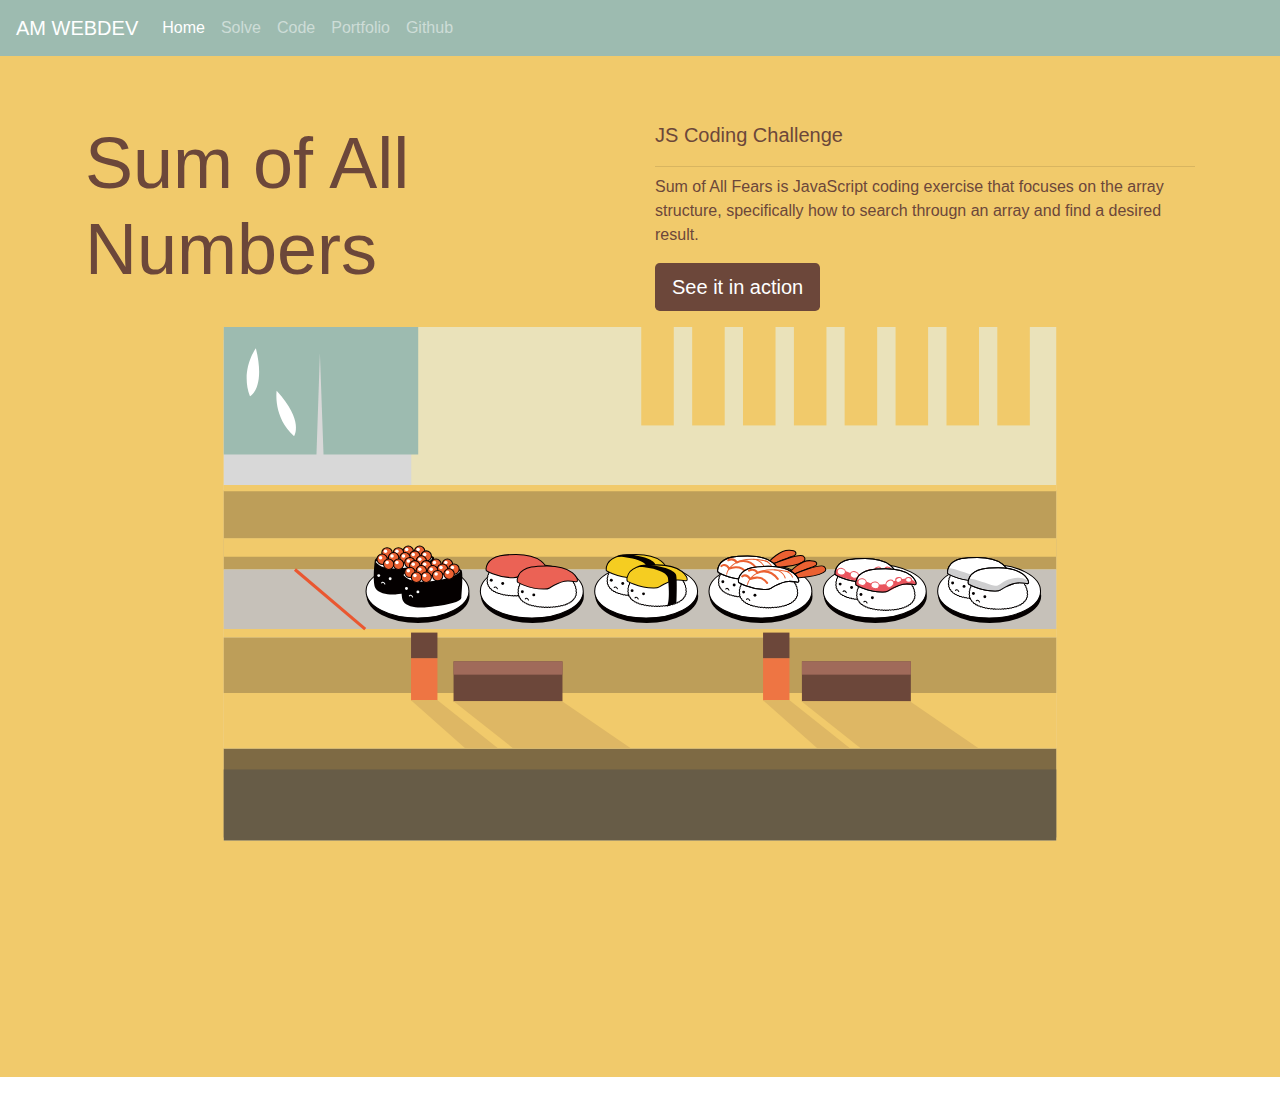
<file: index.html>
<!doctype html>
<html lang="en">

<head>
 <title>Sum of All Numbers</title>
 <!-- Required meta tags -->
 <meta charset="utf-8">
 <meta name="viewport" content="width=device-width, initial-scale=1, shrink-to-fit=no">

 <!-- Bootstrap CSS -->
 <link rel="stylesheet" href="https://stackpath.bootstrapcdn.com/bootstrap/4.3.1/css/bootstrap.min.css"
  integrity="sha384-ggOyR0iXCbMQv3Xipma34MD+dH/1fQ784/j6cY/iJTQUOhcWr7x9JvoRxT2MZw1T" crossorigin="anonymous">
 <link rel="stylesheet" href="css/siteStyle.css">
</head>

<body>

 <nav class="navbar navbar-expand-sm navbar-dark">
  <a class="navbar-brand" href="index.html">AM WEBDEV</a>
  <button class="navbar-toggler d-lg-none" type="button" data-toggle="collapse" data-target="#collapsibleNavId"
   aria-controls="collapsibleNavId" aria-expanded="false" aria-label="Toggle navigation"></button>
  <div class="collapse navbar-collapse" id="collapsibleNavId">
   <ul class="navbar-nav mr-auto mt-2 mt-lg-0">
    <li class="nav-item active">
     <a class="nav-link" href="index.html">Home <span class="sr-only">(current)</span></a>
    </li>
    <li class="nav-item">
     <a class="nav-link" href="solve.html">Solve</a>
    </li>
    <li class="nav-item">
     <a class="nav-link" href="code.html">Code</a>
    </li>
    <li class="nav-item">
     <a class="nav-link" href="https://alex-sumofallfears.netlify.app/" target="_blank">Portfolio</a>
    </li>
    <li class="nav-item">
     <a class="nav-link" href="https://github.com/maldoalex/SumOfAllFears" target="_blank">Github</a>
    </li>
   </ul>
  </div>
 </nav>

 <!-- Jumbotron Section -->
 <div class="jumbotron jumbotron-fluid">
  <div class="container">
   <div class="row">
    <div class="col-md-6">
     <h1 class="display-3">Sum of All Numbers</h1>
    </div>

    <div class="col-md-6">
     <p class="lead">JS Coding Challenge</p>
     <hr class="my-2">
     <p>Sum of All Fears is JavaScript coding exercise that focuses on the array structure, specifically how to search
      througn an array and find a desired result.</p>
     <p class="lead">
      <a class="btn btn-lg text-white" href="solve.html" role="button">See it in action</a>
     </p>
    </div>
   </div>



   <div class="row">
    <div class="col-md-12">
     <img width="100%" height="75%" src="/img/sushibelt.svg" alt="">
    </div>
   </div>
  </div>
 </div>

 <!-- Optional JavaScript -->
 <!-- jQuery first, then Popper.js, then Bootstrap JS -->
 <script src="https://code.jquery.com/jquery-3.3.1.slim.min.js"
  integrity="sha384-q8i/X+965DzO0rT7abK41JStQIAqVgRVzpbzo5smXKp4YfRvH+8abtTE1Pi6jizo" crossorigin="anonymous"></script>
 <script src="https://cdnjs.cloudflare.com/ajax/libs/popper.js/1.14.7/umd/popper.min.js"
  integrity="sha384-UO2eT0CpHqdSJQ6hJty5KVphtPhzWj9WO1clHTMGa3JDZwrnQq4sF86dIHNDz0W1" crossorigin="anonymous"></script>
 <script src="https://stackpath.bootstrapcdn.com/bootstrap/4.3.1/js/bootstrap.min.js"
  integrity="sha384-JjSmVgyd0p3pXB1rRibZUAYoIIy6OrQ6VrjIEaFf/nJGzIxFDsf4x0xIM+B07jRM" crossorigin="anonymous"></script>
 <script src="js/siteJS.js"></script>
</body>

</html>
</file>
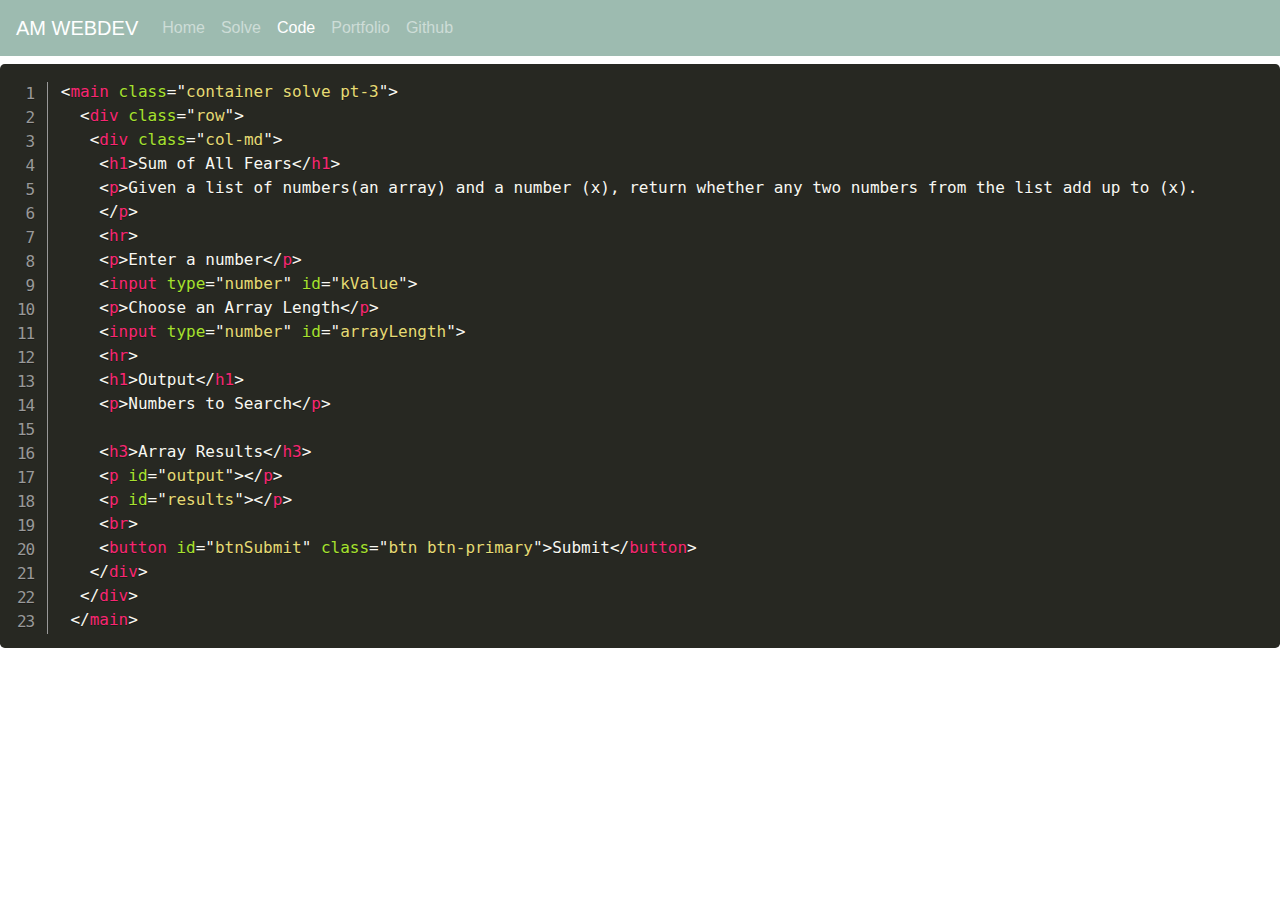
<file: code.html>
<!doctype html>
<html lang="en">

<head>
  <title>Sum of All Numbers</title>
  <!-- Required meta tags -->
  <meta charset="utf-8">
  <meta name="viewport" content="width=device-width, initial-scale=1, shrink-to-fit=no">

  <!-- Bootstrap CSS -->
  <link rel="stylesheet" href="https://stackpath.bootstrapcdn.com/bootstrap/4.3.1/css/bootstrap.min.css"
    integrity="sha384-ggOyR0iXCbMQv3Xipma34MD+dH/1fQ784/j6cY/iJTQUOhcWr7x9JvoRxT2MZw1T" crossorigin="anonymous">
  <link rel="stylesheet" href="css/siteStyle.css">
  <link rel="stylesheet" href="css/prism.css">
</head>

<body>

  <nav class="navbar navbar-expand-sm navbar-dark">
    <a class="navbar-brand" href="index.html">AM WEBDEV</a>
    <button class="navbar-toggler d-lg-none" type="button" data-toggle="collapse" data-target="#collapsibleNavId"
      aria-controls="collapsibleNavId" aria-expanded="false" aria-label="Toggle navigation"></button>
    <div class="collapse navbar-collapse" id="collapsibleNavId">
      <ul class="navbar-nav mr-auto mt-2 mt-lg-0">
        <li class="nav-item">
          <a class="nav-link" href="index.html">Home <span class="sr-only">(current)</span></a>
        </li>
        <li class="nav-item">
          <a class="nav-link" href="solve.html">Solve</a>
        </li>
        <li class="nav-item active">
          <a class="nav-link" href="code.html">Code</a>
        </li>
        <li class="nav-item">
          <a class="nav-link" href="https://alex-sumofallfears.netlify.app/" target="_blank">Portfolio</a>
        </li>
        <li class="nav-item">
          <a class="nav-link" href="https://github.com/maldoalex/SumOfAllFears" target="_blank">Github</a>
        </li>
      </ul>
    </div>
  </nav>


  <script type="text/plain" class="language-markup line-numbers">
<main class="container solve pt-3">
  <div class="row">
   <div class="col-md">
    <h1>Sum of All Fears</h1>
    <p>Given a list of numbers(an array) and a number (x), return whether any two numbers from the list add up to (x).
    </p>
    <hr>
    <p>Enter a number</p>
    <input type="number" id="kValue">
    <p>Choose an Array Length</p>
    <input type="number" id="arrayLength">
    <hr>
    <h1>Output</h1>
    <p>Numbers to Search</p>

    <h3>Array Results</h3>
    <p id="output"></p>
    <p id="results"></p>
    <br>
    <button id="btnSubmit" class="btn btn-primary">Submit</button>
   </div>
  </div>
 </main> 
</script>


  <!-- Optional JavaScript -->
  <!-- jQuery first, then Popper.js, then Bootstrap JS -->
  <script src="https://code.jquery.com/jquery-3.3.1.slim.min.js"
    integrity="sha384-q8i/X+965DzO0rT7abK41JStQIAqVgRVzpbzo5smXKp4YfRvH+8abtTE1Pi6jizo"
    crossorigin="anonymous"></script>
  <script src="https://cdnjs.cloudflare.com/ajax/libs/popper.js/1.14.7/umd/popper.min.js"
    integrity="sha384-UO2eT0CpHqdSJQ6hJty5KVphtPhzWj9WO1clHTMGa3JDZwrnQq4sF86dIHNDz0W1"
    crossorigin="anonymous"></script>
  <script src="https://stackpath.bootstrapcdn.com/bootstrap/4.3.1/js/bootstrap.min.js"
    integrity="sha384-JjSmVgyd0p3pXB1rRibZUAYoIIy6OrQ6VrjIEaFf/nJGzIxFDsf4x0xIM+B07jRM"
    crossorigin="anonymous"></script>
  <script src="js/siteJS.js"></script>
  <script src="js/prism.js"></script>
</body>

</html>
</file>
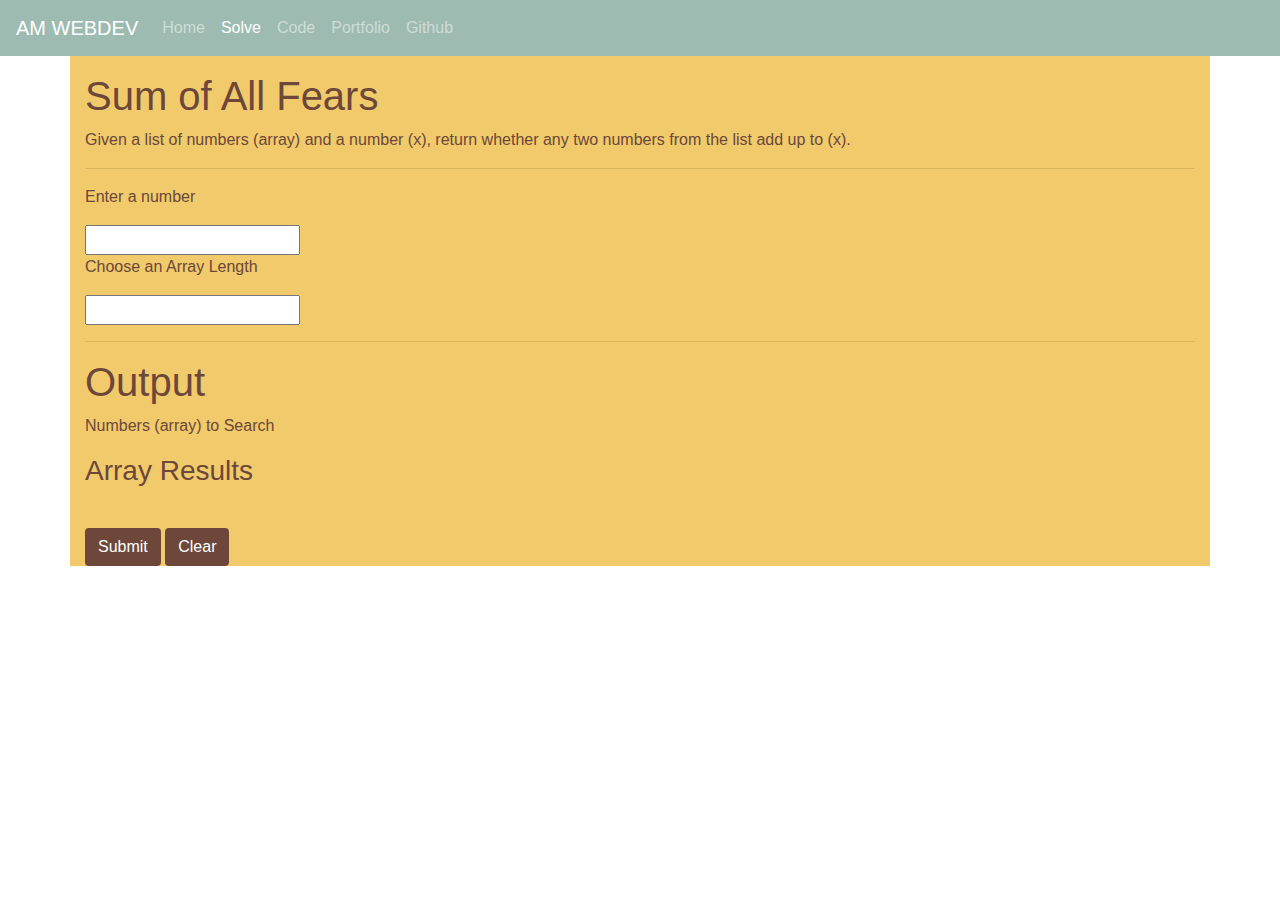
<file: solve.html>
<!doctype html>
<html lang="en">

<head>
 <title>Sum of all Numbers</title>
 <!-- Required meta tags -->
 <meta charset="utf-8">
 <meta name="viewport" content="width=device-width, initial-scale=1, shrink-to-fit=no">

 <!-- Bootstrap CSS -->
 <link rel="stylesheet" href="https://stackpath.bootstrapcdn.com/bootstrap/4.3.1/css/bootstrap.min.css"
  integrity="sha384-ggOyR0iXCbMQv3Xipma34MD+dH/1fQ784/j6cY/iJTQUOhcWr7x9JvoRxT2MZw1T" crossorigin="anonymous">
 <link rel="stylesheet" href="css/siteStyle.css">
</head>

<body>

 <nav class="navbar navbar-expand-sm navbar-dark">
  <a class="navbar-brand" href="index.html">AM WEBDEV</a>
  <button class="navbar-toggler d-lg-none" type="button" data-toggle="collapse" data-target="#collapsibleNavId"
   aria-controls="collapsibleNavId" aria-expanded="false" aria-label="Toggle navigation"></button>
  <div class="collapse navbar-collapse" id="collapsibleNavId">
   <ul class="navbar-nav mr-auto mt-2 mt-lg-0">
    <li class="nav-item">
     <a class="nav-link" href="index.html">Home <span class="sr-only">(current)</span></a>
    </li>
    <li class="nav-item active">
     <a class="nav-link" href="solve.html">Solve</a>
    </li>
    <li class="nav-item">
     <a class="nav-link" href="code.html">Code</a>
    </li>
    <li class="nav-item">
     <a class="nav-link" href="https://alex-sumofallfears.netlify.app/" target="_blank">Portfolio</a>
    </li>
    <li class="nav-item">
     <a class="nav-link" href="https://github.com/maldoalex/SumOfAllFears" target="_blank">Github</a>
    </li>
   </ul>
  </div>
 </nav>


 <main class="container solve pt-3">
  <div class="row">
   <div class="col-md">
    <h1>Sum of All Fears</h1>
    <p>Given a list of numbers (array) and a number (x), return whether any two numbers from the list add up to (x).
    </p>
    <hr>
    <p>Enter a number</p>
    <input type="number" id="kValue">
    <p>Choose an Array Length</p>
    <input type="number" id="arrayLength">
    <hr>
    <h1>Output</h1>
    <p>Numbers (array) to Search</p>
    <p id="output"></p>
    <h3>Array Results</h3>
    <p id="results"></p>
    <br>
    <button id="btnSubmit" class="btn text-white">Submit</button>
    <button id="btnClear" class="btn text-white">Clear</button>

   </div>
  </div>
 </main>

 <!-- Optional JavaScript -->
 <!-- jQuery first, then Popper.js, then Bootstrap JS -->
 <script src="https://code.jquery.com/jquery-3.3.1.slim.min.js"
  integrity="sha384-q8i/X+965DzO0rT7abK41JStQIAqVgRVzpbzo5smXKp4YfRvH+8abtTE1Pi6jizo" crossorigin="anonymous"></script>
 <script src="https://cdnjs.cloudflare.com/ajax/libs/popper.js/1.14.7/umd/popper.min.js"
  integrity="sha384-UO2eT0CpHqdSJQ6hJty5KVphtPhzWj9WO1clHTMGa3JDZwrnQq4sF86dIHNDz0W1" crossorigin="anonymous"></script>
 <script src="https://stackpath.bootstrapcdn.com/bootstrap/4.3.1/js/bootstrap.min.js"
  integrity="sha384-JjSmVgyd0p3pXB1rRibZUAYoIIy6OrQ6VrjIEaFf/nJGzIxFDsf4x0xIM+B07jRM" crossorigin="anonymous"></script>
 <script src="js/siteJS.js"></script>
</body>

</html>
</file>
<file: css/siteStyle.css>
.jumbotron {
 background-color: #F1CA6B;
 background-size: cover;
 color: #6C473A;
}

.navbar {
 background-color: #9DBBB0;
}

.solve {
 background-color: #F1CA6B;
 background-size: cover;
 color: #6C473A;
}

.btn {
 background-color: #6C473A;
}
</file>
